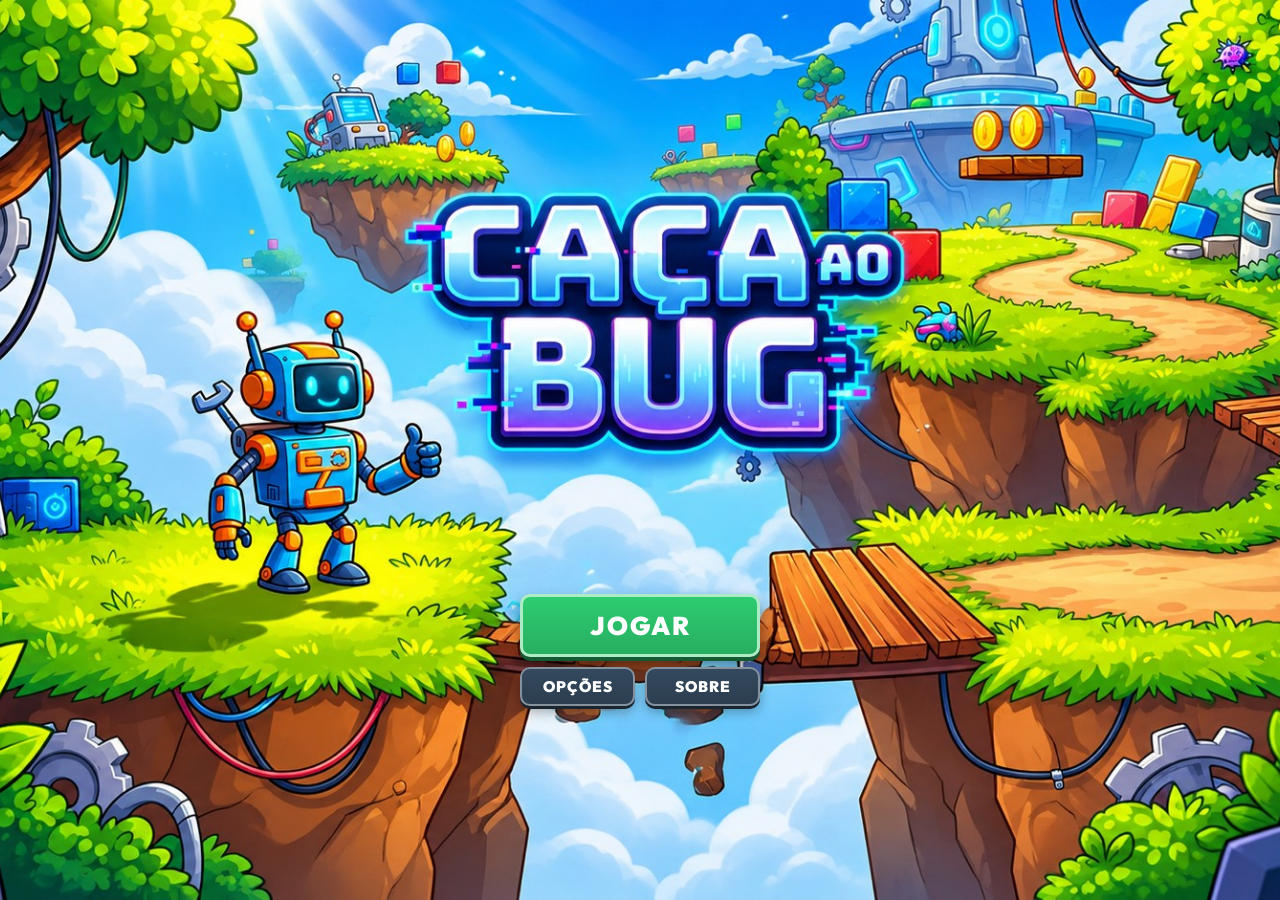
<file: templates/index.html>
<!DOCTYPE html>
<html lang="pt-BR">
<head>
    <meta charset="UTF-8">
    <meta name="viewport" content="width=device-width, initial-scale=1.0, viewport-fit=cover">
    <meta name="theme-color" content="#0b121a">
    <title>Caça ao Bug - Menu Principal</title>
    <link href="https://fonts.googleapis.com/css2?family=Outfit:wght@700;900&display=swap" rel="stylesheet">
    <link rel="stylesheet" href="/static/style.css">
</head>
<body>

    <div class="game-container">
        <!-- Menu de Botões posicionado na área livre da imagem limpa -->
        <div class="menu-actions">
            <button class="btn btn-jogar" onclick="iniciarJogo()">JOGAR</button>
            <div class="sub-buttons">
                <button class="btn btn-secundario" onclick="abrirOpcoes()">OPÇÕES</button>
                <button class="btn btn-secundario" onclick="abrirSobre()">SOBRE</button>
            </div>
        </div>
    </div>

    <!-- Painel SOBRE -->
    <div class="painel" id="painel-sobre" hidden>
        <div class="painel-card" role="dialog" aria-modal="true" aria-labelledby="titulo-sobre" tabindex="-1">
            <div class="painel-topo">
                <h2 id="titulo-sobre">Sobre o Caça ao Bug</h2>
                <button type="button" class="painel-fechar" data-fechar aria-label="Fechar">✕</button>
            </div>
            <div class="painel-corpo">
                <p>Um jogo para aprender <strong>Python</strong> e lógica de programação. Um robô atravessa cenários e encontra bugs no caminho. Para seguir em frente, você corrige o código de cada bug.</p>

                <h3>Como jogar</h3>
                <ul>
                    <li><strong>Andar:</strong> setas ← → (ou os botões na tela, no celular).</li>
                    <li><strong>Pular:</strong> ESPAÇO ou ↑ (ou o botão ⤒). Use para passar pelos blocos e pegar chips no alto.</li>
                    <li><strong>Desafio:</strong> ao encontrar um bug, abre um código com uma lacuna. Escolha a peça certa e clique em VERIFICAR.</li>
                    <li>Se errar, você recebe uma dica sobre aquela peça e perde 1 chip.</li>
                </ul>

                <h3>Chips e meta</h3>
                <ul>
                    <li>Colete chips pelo cenário. Responder um desafio rápido dá chips de bônus.</li>
                    <li>Para passar de mundo é preciso atingir a meta de chips mostrada no topo. Se faltar, o mundo recomeça.</li>
                    <li>Só dá para jogar um mundo depois de concluir o anterior.</li>
                </ul>

                <h3>Os mundos</h3>
                <ul>
                    <li><strong>Mundo 1:</strong> Floresta dos Loops (<code>while</code>, <code>for</code>, <code>range</code>, <code>break</code>).</li>
                    <li><strong>Mundo 2:</strong> Caverna das Decisões (<code>if</code>, <code>else</code> e comparações).</li>
                    <li><strong>Mundo 3:</strong> Laboratório de Funções (<code>def</code>, <code>return</code> e parâmetros).</li>
                </ul>

                <p class="painel-rodape">Projeto acadêmico de computação, feito para ajudar quem está começando a programar.</p>
            </div>
        </div>
    </div>

    <!-- Painel OPÇÕES -->
    <div class="painel" id="painel-opcoes" hidden>
        <div class="painel-card painel-pequeno" role="dialog" aria-modal="true" aria-labelledby="titulo-opcoes" tabindex="-1">
            <div class="painel-topo">
                <h2 id="titulo-opcoes">Opções</h2>
                <button type="button" class="painel-fechar" data-fechar aria-label="Fechar">✕</button>
            </div>
            <div class="painel-corpo">
                <div class="opcao">
                    <div class="opcao-texto"><strong>Som</strong><span>Efeitos sonoros do jogo</span></div>
                    <button type="button" class="chave" id="op-som" role="switch" aria-checked="true" aria-label="Som"><i></i></button>
                </div>

                <div class="opcao" id="linha-tela-cheia" hidden>
                    <div class="opcao-texto"><strong>Tela cheia</strong><span>Joga ocupando a tela toda</span></div>
                    <button type="button" class="chave" id="op-tela" role="switch" aria-checked="false" aria-label="Tela cheia"><i></i></button>
                </div>
            </div>
        </div>
    </div>

    <script>
        const CHAVE_SOM = 'cacaAoBug.som';

        function iniciarJogo() {
            window.location.href = "/templates/minimundos.html";
        }

        // ----- Painéis -----
        let painelAberto = null;
        let focoAnterior = null;

        function abrirPainel(id) {
            fecharPainel();
            focoAnterior = document.activeElement;
            painelAberto = document.getElementById(id);
            painelAberto.hidden = false;
            const card = painelAberto.querySelector('.painel-card');
            card.scrollTop = 0;
            card.focus({ preventScroll: true });
        }

        function fecharPainel() {
            if (!painelAberto) return;
            painelAberto.hidden = true;
            painelAberto = null;
            if (focoAnterior && focoAnterior.focus) focoAnterior.focus({ preventScroll: true });
        }

        document.querySelectorAll('.painel').forEach(function (p) {
            // clicar fora do cartão fecha
            p.addEventListener('click', function (e) { if (e.target === p) fecharPainel(); });
        });
        document.querySelectorAll('[data-fechar]').forEach(function (b) {
            b.addEventListener('click', fecharPainel);
        });
        document.addEventListener('keydown', function (e) {
            if (e.key === 'Escape') fecharPainel();
        });

        function abrirSobre() {
            abrirPainel('painel-sobre');
        }

        // ----- Opções -----
        const opSom = document.getElementById('op-som');
        const opTela = document.getElementById('op-tela');

        function somLigado() {
            try { return localStorage.getItem(CHAVE_SOM) !== '0'; } catch (erro) { return true; }
        }

        function marcarChave(botao, ligada) {
            botao.setAttribute('aria-checked', ligada ? 'true' : 'false');
            botao.classList.toggle('ligada', ligada);
        }

        function abrirOpcoes() {
            marcarChave(opSom, somLigado());
            marcarChave(opTela, !!(document.fullscreenElement || document.webkitFullscreenElement));
            abrirPainel('painel-opcoes');
        }

        opSom.addEventListener('click', function () {
            const ligar = !somLigado();
            try { localStorage.setItem(CHAVE_SOM, ligar ? '1' : '0'); } catch (erro) { /* sem armazenamento */ }
            marcarChave(opSom, ligar);
        });

        // Tela cheia (só aparece se o navegador permitir)
        (function () {
            const el = document.documentElement;
            const pedir = el.requestFullscreen || el.webkitRequestFullscreen;
            if (!pedir) return;
            document.getElementById('linha-tela-cheia').hidden = false;
            opTela.addEventListener('click', function () {
                const ativa = document.fullscreenElement || document.webkitFullscreenElement;
                if (ativa) {
                    (document.exitFullscreen || document.webkitExitFullscreen).call(document);
                } else {
                    const p = pedir.call(el);
                    if (p && p.catch) p.catch(function () {});
                }
            });
            ['fullscreenchange', 'webkitfullscreenchange'].forEach(function (nome) {
                document.addEventListener(nome, function () {
                    marcarChave(opTela, !!(document.fullscreenElement || document.webkitFullscreenElement));
                });
            });
        })();
    </script>
</body>
</html>
</file>
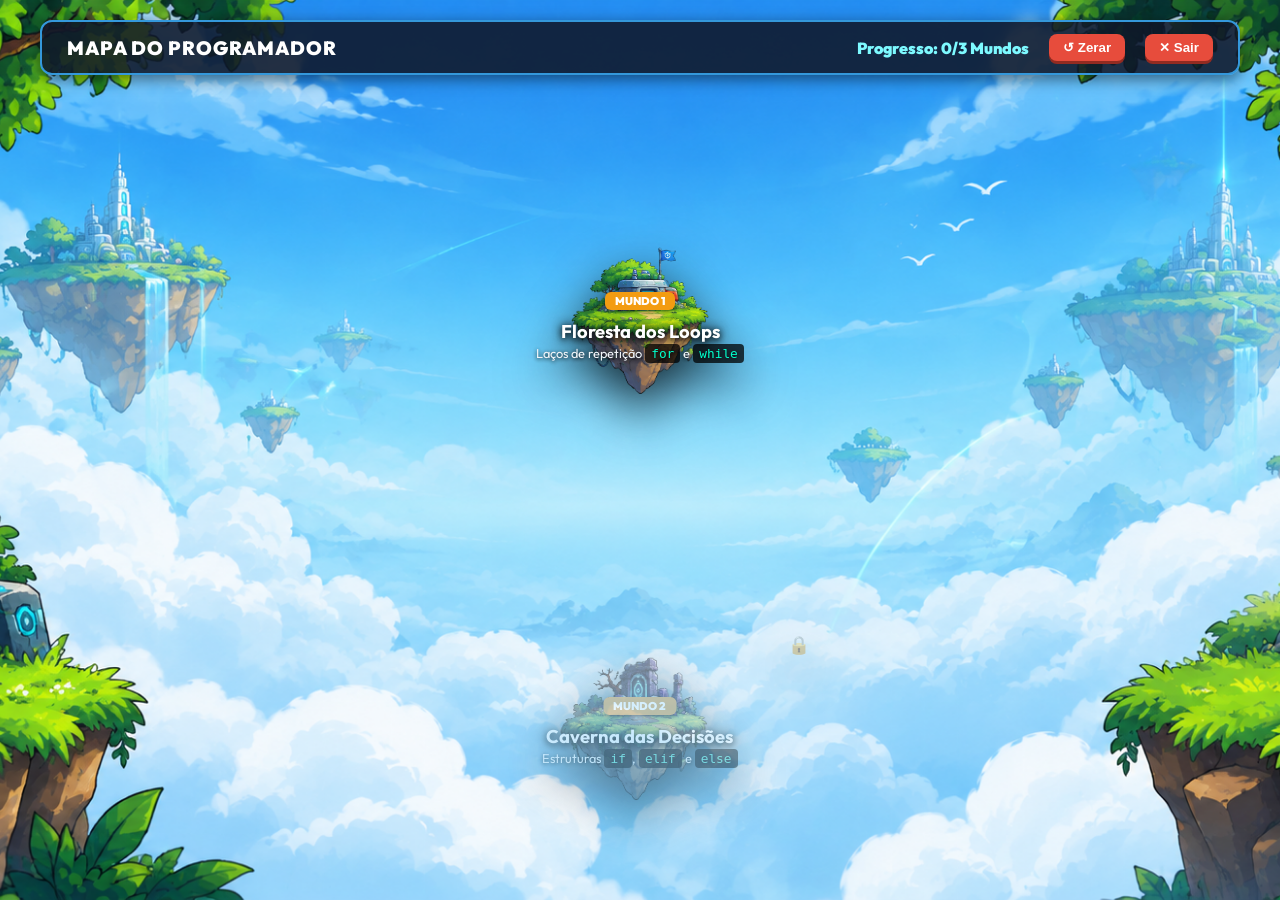
<file: templates/minimundos.html>
<!DOCTYPE html>
<html lang="pt-BR">
<head>
    <meta charset="UTF-8">
    <meta name="viewport" content="width=device-width, initial-scale=1, viewport-fit=cover">
    <meta name="theme-color" content="#0b121a">
    <title>Caça ao Bug - Mapa de Mundos</title>
    <link href="https://fonts.googleapis.com/css2?family=Outfit:wght@700;900&display=swap" rel="stylesheet">
    <link rel="stylesheet" href="/static/style-mundos.css">
</head>
<body>

    <!-- Cabeçalho fixo no topo -->
    <header class="mapa-header">
        <div class="titulo-mapa">MAPA DO PROGRAMADOR</div>
        <div class="info-progresso">
            <span class="fase-contador" id="contador-mundos">Progresso: 0/3 Mundos</span>
            <button class="btn-fechar" onclick="zerarProgresso()" title="Apaga todo o progresso e deixa só o Mundo 1 liberado">↺ Zerar</button>
            <button class="btn-fechar" onclick="voltarMenu()">✕ Sair</button>
        </div>
    </header>

    <!-- Container com rolagem ajustada -->
    <div class="scroll-container">
        
        <!-- Mundo 1 -->
        <div class="mundo-secao" data-mundo="1" onclick="entrarMundo(1)">
            <div class="mundo-card">
                <img src="/static/ilha 1.png" alt="Ilha 1" class="img-ilha">
                <div class="conteudo-sobre-ilha">
                    <div class="tag-mundo">Mundo 1</div>
                    <h3>Floresta dos Loops</h3>
                    <p>Laços de repetição <code>for</code> e <code>while</code></p>
                </div>
            </div>
        </div>

        <!-- Mundo 2 (Alterado para a ilha 2) -->
        <div class="mundo-secao bloqueado" data-mundo="2" onclick="entrarMundo(2)">
            <div class="mundo-card">
                <img src="/static/ilha 2.png" alt="Ilha 2" class="img-ilha">
                <div class="conteudo-sobre-ilha">
                    <div class="tag-mundo">Mundo 2</div>
                    <h3>Caverna das Decisões</h3>
                    <p>Estruturas <code>if</code>, <code>elif</code> e <code>else</code></p>
                </div>
                <span class="cadeado">🔒</span>
            </div>
        </div>

        <!-- Mundo 3: mundo final do jogo -->
        <div class="mundo-secao bloqueado" data-mundo="3" onclick="entrarMundo(3)">
            <div class="mundo-card">
                <img src="/static/ilha 3.png" alt="Ilha 3" class="img-ilha">
                <div class="conteudo-sobre-ilha">
                    <div class="tag-mundo especial">Mundo 3 · Fase Final</div>
                    <h3>Laboratório de Funções</h3>
                    <p>Modularização com <code>def</code></p>
                </div>
                <span class="cadeado">🔒</span>
            </div>
        </div>

    </div>

    <script>
        // O progresso é guardado na aba pela tela do mundo (mesma chave)
        const CHAVE_PROGRESSO = 'cacaAoBug.progresso';
        // Mesma memória temporária da aba usada pelo jogo (para salvar de vez, troque por window.localStorage)
        const ARMAZEM_PROGRESSO = window.sessionStorage;
        const TOTAL_MUNDOS = 3;
        const MUNDOS_PRONTOS = [1, 2, 3];   // mundos que já podem ser jogados

        function mundoCompleto(numero) {
            try {
                const p = JSON.parse(ARMAZEM_PROGRESSO.getItem(CHAVE_PROGRESSO)) || {};
                const m = (p.mundos || {})[numero];
                return !!(m && m.completo);
            } catch (erro) {
                return false;
            }
        }

        // Libera o mundo seguinte quando o anterior foi concluído e atualiza o contador
        function atualizarMapa() {
            let completos = 0;
            document.querySelectorAll('.mundo-secao').forEach(function (secao) {
                const numero = Number(secao.dataset.mundo);
                if (mundoCompleto(numero)) completos++;

                const liberado = numero === 1 || mundoCompleto(numero - 1);
                if (liberado) {
                    secao.classList.remove('bloqueado');
                    const cadeado = secao.querySelector('.cadeado');
                    if (cadeado) cadeado.remove();
                }
            });
            document.getElementById('contador-mundos').textContent =
                'Progresso: ' + completos + '/' + TOTAL_MUNDOS + ' Mundos';
        }

        function entrarMundo(numero) {
            const secao = document.querySelector('.mundo-secao[data-mundo="' + numero + '"]');
            if (secao.classList.contains('bloqueado')) return;

            if (MUNDOS_PRONTOS.includes(numero)) {
                window.location.href = "/templates/mundo.html/" + numero;
            } else {
                alert("Este mundo ainda está em construção. Em breve!");
            }
        }

        // Apaga todo o progresso salvo: só o Mundo 1 volta a ficar liberado
        function zerarProgresso() {
            if (!confirm('Apagar todo o seu progresso e voltar ao Mundo 1?')) return;
            try {
                ARMAZEM_PROGRESSO.removeItem(CHAVE_PROGRESSO);
            } catch (erro) {
                // sem armazenamento: nada para apagar
            }
            window.location.reload();
        }

        function voltarMenu() {
            window.location.href = "/";
        }

        atualizarMapa();
        // Ao voltar para esta página pelo botão "voltar" do navegador
        window.addEventListener('pageshow', atualizarMapa);
    </script>
</body>
</html>
</file>
<file: static/style.css>
@import url('https://fonts.googleapis.com/css2?family=Outfit:wght@700;900&display=swap');

* {
    box-sizing: border-box;
    margin: 0;
    padding: 0;
}

body, html {
    width: 100%;
    height: 100%;
    overflow: hidden;
    font-family: 'Outfit', sans-serif;
}

/* Container com a nova imagem tratada e limpa de fundo */
.game-container {
    position: relative;
    width: 100vw;
    height: 100vh;
    background: url('bg-menu.jpg') no-repeat center center; /* Atualize para o nome da sua imagem tratada */
    background-size: cover;
}

/* 
  Caixa de botões posicionada na parte inferior 
  onde antes ficavam os botões antigos da imagem.
*/
.menu-actions {
    position: absolute;
    top: 66%;      /* abaixo do buraco da ponte, na área limpa da imagem nova */
    left: 50%;
    transform: translate(-50%, 0);
    
    display: flex;
    flex-direction: column;
    align-items: center;
    gap: 10px;
    z-index: 10;
}

/* Estilo Base dos Botões */
.btn {
    font-family: 'Outfit', sans-serif;
    font-weight: 900;
    cursor: pointer;
    text-transform: uppercase;
    border-radius: 10px;
    transition: all 0.1s ease-in-out;
}

/* Botão JOGAR */
.btn-jogar {
    width: 240px;
    padding: 12px 0;
    font-size: 1.6rem;
    color: #ffffff;
    background: linear-gradient(180deg, #2ecc71 0%, #27ae60 100%);
    border: 3px solid #abebc6;
    box-shadow: 0 4px 0 #145a32, 0 8px 15px rgba(0,0,0,0.4);
    letter-spacing: 2px;
}

.btn-jogar:hover {
    background: linear-gradient(180deg, #58d68d 0%, #2ecc71 100%);
}

.btn-jogar:active {
    transform: translateY(3px);
    box-shadow: 0 1px 0 #145a32, 0 3px 6px rgba(0,0,0,0.4);
}

/* Botões Secundários Lado a Lado */
.sub-buttons {
    display: flex;
    gap: 10px;
}

.btn-secundario {
    width: 115px;
    padding: 8px 0;
    font-size: 0.95rem;
    color: #ffffff;
    background: linear-gradient(180deg, #34495e 0%, #2c3e50 100%);
    border: 2px solid #85929e;
    box-shadow: 0 3px 0 #1a252f, 0 6px 12px rgba(0,0,0,0.3);
    letter-spacing: 1px;
}

.btn-secundario:hover {
    background: linear-gradient(180deg, #5d6d7e 0%, #34495e 100%);
}

.btn-secundario:active {
    transform: translateY(2px);
    box-shadow: 0 1px 0 #1a252f, 0 2px 4px rgba(0,0,0,0.3);
}
/* ---------- Celular: usa a altura visível de verdade e respeita as bordas ---------- */
@supports (height: 100dvh) {
    .game-container { height: 100dvh; }
}

@media (max-height: 480px) {
    .menu-actions { top: 62%; gap: 6px; }
    .btn-jogar { width: 200px; padding: 6px 0; font-size: 1.2rem; }
    .btn-secundario { padding: 6px 0; }
}

@media (pointer: coarse) {
    .btn-secundario { min-height: 44px; }
}

/* ---------- Painéis SOBRE e OPÇÕES ---------- */
.painel {
    position: fixed;
    inset: 0;
    z-index: 50;
    display: grid;
    place-items: center;
    padding: max(12px, env(safe-area-inset-top)) max(12px, env(safe-area-inset-right)) max(12px, env(safe-area-inset-bottom)) max(12px, env(safe-area-inset-left));
    background: rgba(11, 18, 26, 0.7);
    backdrop-filter: blur(3px);
    animation: painel-entra 0.18s ease-out;
}

.painel[hidden] { display: none; }

@keyframes painel-entra {
    from { opacity: 0; }
    to   { opacity: 1; }
}

.painel-card {
    width: min(560px, 100%);
    max-height: 100%;
    overflow-y: auto;
    -webkit-overflow-scrolling: touch;
    color: #d5dbe0;
    background: #1b2a3a;
    border: 3px solid #abebc6;
    border-radius: 14px;
    box-shadow: 0 6px 0 #145a32, 0 14px 28px rgba(0, 0, 0, 0.55);
    outline: none;
}

.painel-pequeno { width: min(440px, 100%); }

.painel-topo {
    position: sticky;
    top: 0;
    z-index: 1;
    display: flex;
    align-items: center;
    justify-content: space-between;
    gap: 12px;
    padding: 12px 16px;
    background: #22364a;
    border-bottom: 2px solid #0e1822;
}

.painel-topo h2 {
    font-weight: 900;
    font-size: 1.35rem;
    color: #ffffff;
}

.painel-fechar {
    min-width: 40px;
    min-height: 40px;
    font-family: 'Outfit', sans-serif;
    font-weight: 900;
    font-size: 1.05rem;
    color: #ffffff;
    cursor: pointer;
    background: linear-gradient(180deg, #34495e 0%, #2c3e50 100%);
    border: 2px solid #85929e;
    border-radius: 10px;
    box-shadow: 0 3px 0 #1a252f;
}

.painel-fechar:active { transform: translateY(2px); box-shadow: 0 1px 0 #1a252f; }

.painel-corpo {
    padding: 14px 18px 18px;
    font-weight: 700;
    font-size: 0.98rem;
    line-height: 1.5;
}

.painel-corpo h3 {
    margin: 14px 0 4px;
    font-weight: 900;
    font-size: 1.05rem;
    color: #7be08a;
}

.painel-corpo ul { padding-left: 20px; }
.painel-corpo li { margin: 3px 0; }
.painel-corpo strong { color: #ffffff; }

.painel-corpo code {
    padding: 1px 6px;
    font-family: Consolas, 'Courier New', monospace;
    font-size: 0.9em;
    color: #ffe27a;
    background: #0e1822;
    border-radius: 5px;
}

.painel-rodape {
    margin-top: 16px;
    padding-top: 10px;
    font-size: 0.85rem;
    color: #9fb0c0;
    border-top: 1px solid #2f4357;
}

/* Linhas das opções */
.opcao {
    display: flex;
    align-items: center;
    justify-content: space-between;
    gap: 14px;
    padding: 12px 0;
    border-bottom: 1px solid #2f4357;
}

.opcao[hidden] { display: none; }
.opcao:last-of-type { border-bottom: 0; }

.opcao-texto { display: flex; flex-direction: column; }
.opcao-texto strong { color: #ffffff; font-size: 1.05rem; }
.opcao-texto span { font-size: 0.85rem; color: #9fb0c0; }

/* Interruptor liga/desliga */
.chave {
    flex: none;
    position: relative;
    width: 60px;
    height: 32px;
    cursor: pointer;
    background: #34495e;
    border: 2px solid #85929e;
    border-radius: 999px;
    transition: background 0.15s;
}

.chave i {
    position: absolute;
    top: 3px;
    left: 3px;
    width: 22px;
    height: 22px;
    border-radius: 50%;
    background: #ffffff;
    box-shadow: 0 2px 3px rgba(0, 0, 0, 0.4);
    transition: transform 0.15s;
}

.chave.ligada { background: #27ae60; border-color: #abebc6; }
.chave.ligada i { transform: translateX(28px); }

.chave:focus-visible, .painel-fechar:focus-visible {
    outline: 3px solid #ffe27a;
    outline-offset: 2px;
}

@media (max-height: 480px) {
    .painel-topo { padding: 6px 12px; }
    .painel-topo h2 { font-size: 1.1rem; }
    .painel-corpo { padding: 8px 14px 12px; font-size: 0.88rem; line-height: 1.4; }
    .painel-corpo h3 { margin-top: 8px; }
    .opcao { padding: 8px 0; }
}
</file>
<file: static/style-mundos.css>
@import url('https://fonts.googleapis.com/css2?family=Outfit:wght@700;900&display=swap');

* {
    box-sizing: border-box;
    margin: 0;
    padding: 0;
}

body, html {
    width: 100%;
    height: 100%;
    overflow: hidden;
    font-family: 'Outfit', sans-serif;
    /* Fundo original do mapa de minimundos */
    background: url('fundo_miniMundos.png') no-repeat center center fixed;
    background-size: cover;
}

/* Cabeçalho Fixo */
.mapa-header {
    position: fixed;
    top: 20px;
    left: 40px;
    right: 40px;
    display: flex;
    justify-content: space-between;
    align-items: center;
    background: rgba(15, 23, 42, 0.88);
    padding: 12px 25px;
    border-radius: 12px;
    border: 2px solid #3498db;
    box-shadow: 0 4px 15px rgba(0,0,0,0.5);
    z-index: 100;
}

.titulo-mapa {
    font-size: 1.2rem;
    font-weight: 900;
    color: #ffffff;
    letter-spacing: 1px;
}

.info-progresso {
    display: flex;
    align-items: center;
    gap: 20px;
    font-weight: 900;
}

.fase-contador { color: #7df9ff; }

.btn-fechar {
    background: #e74c3c;
    color: white;
    border: none;
    padding: 6px 14px;
    border-radius: 8px;
    font-weight: bold;
    cursor: pointer;
    box-shadow: 0 3px 0 #922b21;
}

.btn-fechar:active {
    transform: translateY(2px);
    box-shadow: 0 1px 0 #922b21;
}

/* Container de Rolagem Magnética */
.scroll-container {
    width: 100vw;
    height: 100vh;
    overflow-y: scroll;
    scroll-snap-type: y mandatory;
    padding-top: 100px;
    display: flex;
    flex-direction: column;
    align-items: center;
}

/* Seções espaçadas uniformemente para não sobrepor */
.mundo-secao {
    width: 100vw;
    height: 45vh;
    scroll-snap-align: center;
    display: flex;
    justify-content: center;
    align-items: center;
    position: relative;
    flex-shrink: 0;
}

/* O card que segura a imagem da ilha e o texto por cima */
.mundo-card {
    position: relative;
    width: 480px;
    height: 200px;
    display: flex;
    justify-content: center;
    align-items: center;
    cursor: pointer;
    transition: transform 0.2s ease-in-out;
    filter: drop-shadow(0 20px 25px rgba(0, 0, 0, 0.8));
}

.mundo-secao:hover .mundo-card {
    transform: scale(1.06);
}

.mundo-secao.bloqueado {
    opacity: 0.5;
    cursor: not-allowed;
    filter: grayscale(0.5);
}

/* Padroniza o tamanho de TODAS as imagens de ilhas para ficarem iguais à Ilha 1 */
.img-ilha {
    width: 480px;
    height: 200px;
    object-fit: contain;
    position: absolute;
    top: 0;
    left: 0;
}

/* Conteúdo de texto posicionado mais para baixo na ilha */
.conteudo-sobre-ilha {
    position: absolute;
    text-align: center;
    padding: 0 30px;
    margin-top: 75px; /* Aumentamos para empurrar o texto para baixo */
    z-index: 2;
}

.tag-mundo {
    position: absolute;
    top: -28px;
    left: 50%;
    transform: translateX(-50%);
    background: #f39c12;
    color: white;
    font-size: 0.7rem;
    padding: 2px 10px;
    border-radius: 6px;
    font-weight: 900;
    text-transform: uppercase;
    box-shadow: 0 2px 5px rgba(0,0,0,0.4);
    white-space: nowrap;
}

.tag-mundo.especial {
    background: #9b59b6;
}

.conteudo-sobre-ilha h3 {
    font-size: 1.15rem;
    color: #ffffff;
    margin-bottom: 2px;
    text-shadow: 0 2px 6px rgba(0, 0, 0, 0.95), 0 0 12px rgba(0, 0, 0, 0.9);
}

.conteudo-sobre-ilha p {
    font-size: 0.8rem;
    color: #f1f5f9;
    text-shadow: 0 1px 4px rgba(0, 0, 0, 0.95);
}

.conteudo-sobre-ilha code {
    color: #00ffcc;
    background: rgba(0, 0, 0, 0.75);
    padding: 2px 6px;
    border-radius: 4px;
}

.cadeado {
    position: absolute;
    top: 25px;
    right: 70px;
    font-size: 1.1rem;
    z-index: 10;
}

/* =====================================================================
   CELULAR E TELAS PEQUENAS
   Só vale em telas estreitas (até 900px) ou baixas (até 560px, celular deitado).
   No computador o mapa continua exatamente como era.
   ===================================================================== */
:root { --vh: 1vh; }
@supports (height: 100dvh) {
    :root { --vh: 1dvh; }   /* altura visível de verdade, descontando a barra do navegador */
}

@media (max-width: 900px), (max-height: 560px) {
    :root {
        --topo: 64px;                                              /* espaço do cabeçalho */
        --larg: min(480px, 92vw, calc(var(--vh) * 120));           /* largura do cartão de cada ilha */
        --alt: calc(var(--larg) / 2.4);                            /* altura do cartão (proporção 480x200) */
    }

    html, body {
        -webkit-tap-highlight-color: transparent;
    }

    /* Cabeçalho compacto e dentro das bordas seguras (notch) */
    .mapa-header {
        top: max(8px, env(safe-area-inset-top));
        left: max(10px, env(safe-area-inset-left));
        right: max(10px, env(safe-area-inset-right));
        padding: 6px 14px;
        flex-wrap: wrap;
        gap: 6px 12px;
    }

    .titulo-mapa { font-size: 1rem; }
    .info-progresso { gap: 10px; font-size: 0.9rem; }

    .btn-fechar {
        min-height: 36px;
        padding: 6px 12px;
    }

    /* Rolagem: cada ilha encaixa logo abaixo do cabeçalho */
    .scroll-container {
        width: 100%;
        height: calc(var(--vh) * 100);
        padding-top: calc(var(--topo) + env(safe-area-inset-top));
        scroll-padding-top: calc(var(--topo) + env(safe-area-inset-top));
        -webkit-overflow-scrolling: touch;
        overscroll-behavior: contain;
    }

    .mundo-secao {
        width: 100%;
        height: calc(var(--alt) + 18px);
        scroll-snap-align: start;
    }

    /* Espaço no fim para a última ilha também poder subir até o cabeçalho */
    .scroll-container::after {
        content: '';
        flex: 0 0 max(0px, calc(var(--vh) * 100 - var(--topo) - var(--alt) - 18px));
    }

    /* O cartão encolhe junto com a tela; os textos acompanham o tamanho */
    .mundo-card {
        width: var(--larg);
        height: var(--alt);
        container-type: inline-size;
    }

    .img-ilha {
        width: 100%;
        height: 100%;
    }

    .conteudo-sobre-ilha {
        margin-top: 15.6cqw;
        padding: 0 6cqw;
    }

    .tag-mundo {
        top: -5.8cqw;
        font-size: clamp(0.62rem, 2.3cqw, 0.7rem);
    }

    .conteudo-sobre-ilha h3 { font-size: clamp(0.9rem, 3.8cqw, 1.15rem); }
    .conteudo-sobre-ilha p  { font-size: clamp(0.7rem, 2.7cqw, 0.8rem); }

    .cadeado {
        top: 5.2cqw;
        right: 14.6cqw;
        font-size: clamp(0.9rem, 4cqw, 1.1rem);
    }
}

/* Celular em pé: o cabeçalho quebra em duas linhas */
@media (max-width: 560px) and (orientation: portrait) {
    :root { --topo: 108px; }
    .titulo-mapa { font-size: 0.95rem; }
}

/* Telas de toque: sem "hover" preso depois do toque; o toque dá um pequeno retorno */
@media (hover: none) {
    .mundo-secao:hover .mundo-card { transform: none; }
    .mundo-secao:not(.bloqueado):active .mundo-card { transform: scale(0.97); }
}

/* iOS não suporta fundo fixo: usa fundo comum */
@media (pointer: coarse) {
    html, body { background-attachment: scroll; }
}
</file>
